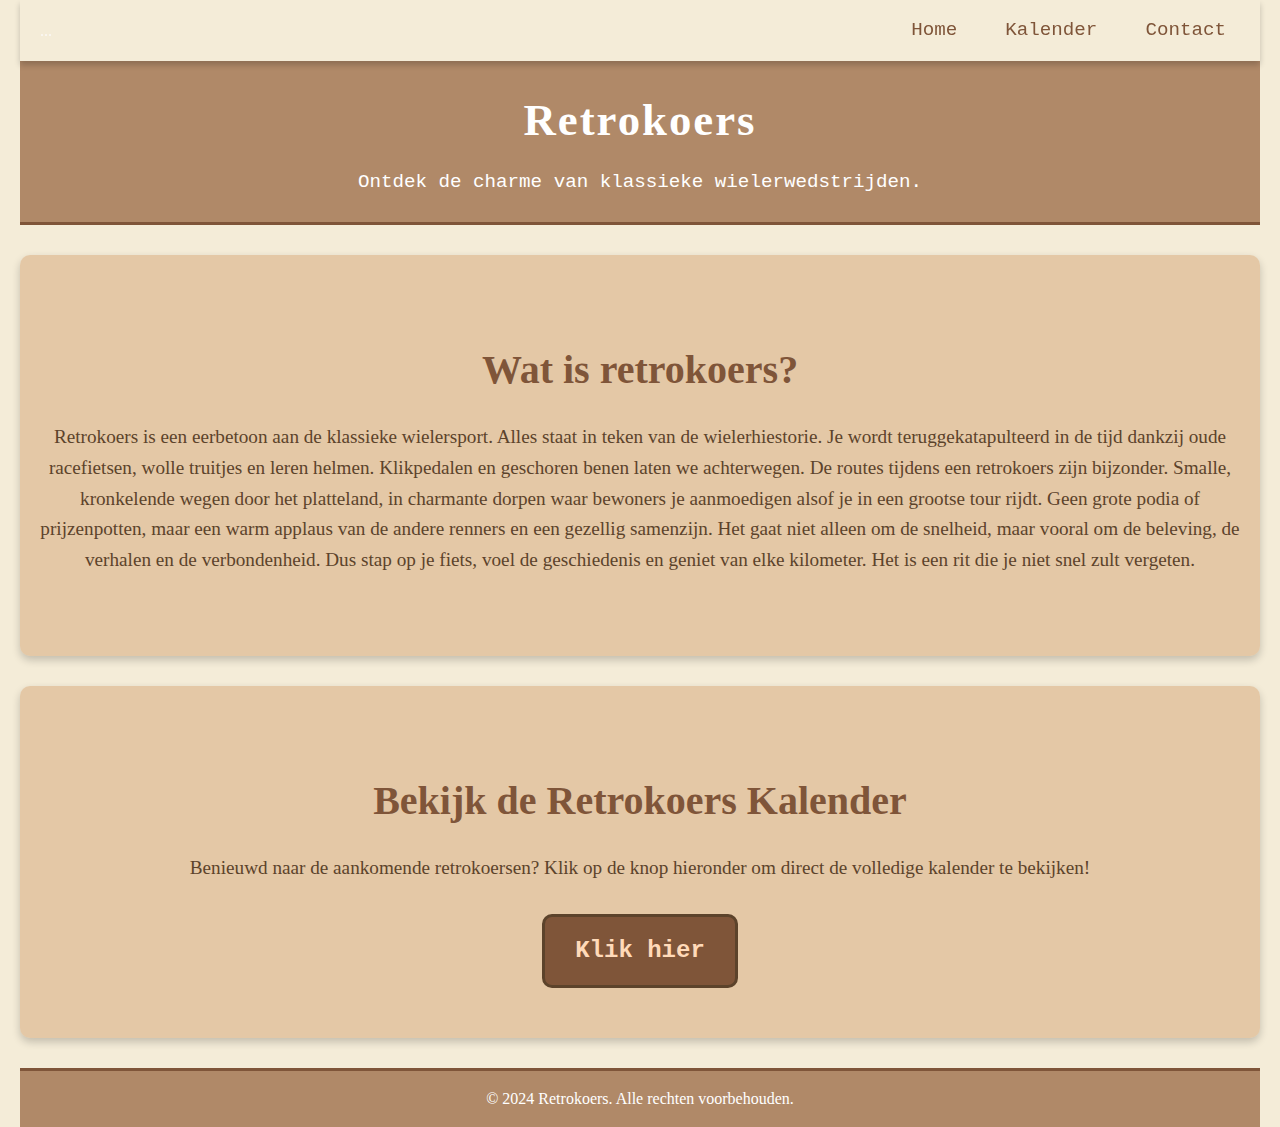
<file: index.html>
<!DOCTYPE html>
<html lang="nl">
<head>
    <meta charset="UTF-8">
    <meta name="viewport" content="width=device-width, initial-scale=1.0">
    <title>Retrokoers Kalender</title>
     <!-- Link to the external CSS file --> 
     <link rel="stylesheet" href="css/style3.css">

</head>
<body>
    <nav class="navbar">
        <div class="logo">...</div>
        <ul class="nav-links">
            <li><a href="index.html">Home</a></li>
            <li><a href="kalender.html">Kalender</a></li>
            <li><a href="contact.html">Contact</a></li>
        </ul>
      </nav>
      <header id="home">
        <h1>Retrokoers</h1>
        <p>Ontdek de charme van klassieke wielerwedstrijden.</p>
    </header>
    <main>
        
        <section class="calendar-promo">
            <div class="promo-container">
                <h2>Wat is retrokoers?</h2>
                <p> Retrokoers is een eerbetoon aan de klassieke wielersport. Alles staat in teken van de
                    wielerhiestorie. Je wordt teruggekatapulteerd in de tijd dankzij oude racefietsen, 
                    wolle truitjes en leren helmen. Klikpedalen en geschoren benen laten we achterwegen. 
                    De routes tijdens een retrokoers zijn bijzonder. Smalle, kronkelende wegen door het platteland, 
                    in charmante dorpen waar bewoners je aanmoedigen alsof je in een grootse tour rijdt.
                    Geen grote podia of prijzenpotten, 
                    maar een warm applaus van de andere renners en een gezellig samenzijn.
                    Het gaat niet alleen om de snelheid, maar vooral om de beleving, de verhalen en de verbondenheid.
                    Dus stap op je fiets, voel de geschiedenis en geniet van elke kilometer.
                    Het is een rit die je niet snel zult vergeten.
                    
                </p>
        </section>
        <section class="calendar-promo">
            <div class="promo-container">
                <h2>Bekijk de Retrokoers Kalender</h2>
                <p>Benieuwd naar de aankomende retrokoersen? Klik op de knop hieronder om direct de volledige kalender te bekijken!</p>
                <a href="kalender.html" class="promo-button">Klik hier</a>
            </div>
        </section>
        
    </main>
    <footer>
        <p>&copy; 2024 Retrokoers. Alle rechten voorbehouden.</p>
    </footer>
</body>
</html>
</file>
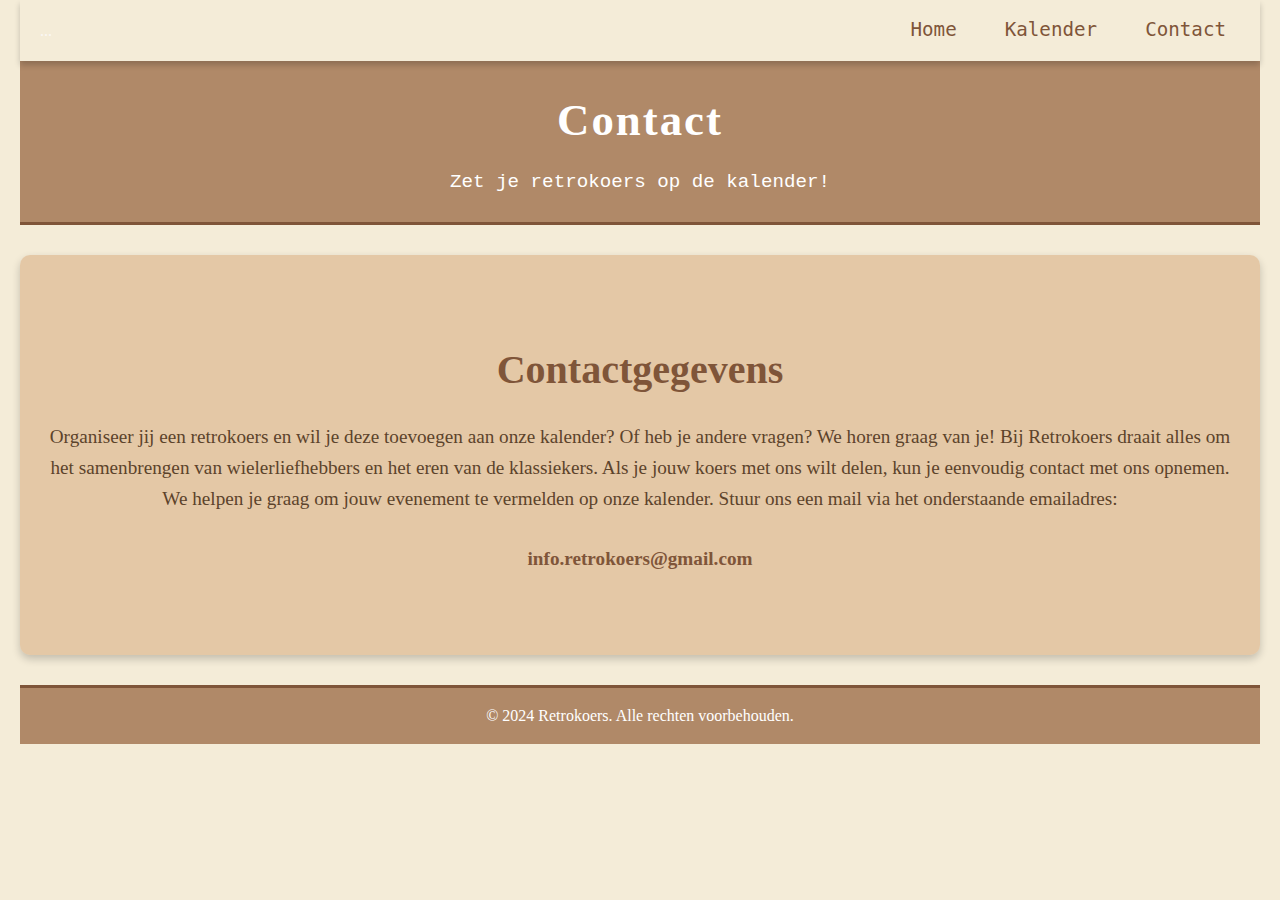
<file: contact.html>
<!DOCTYPE html>
<html lang="nl">
<head>
    <meta charset="UTF-8">
    <meta name="viewport" content="width=device-width, initial-scale=1.0">
    <title>Retrokoers Kalender</title>
     <!-- Link to the external CSS file --> 
<link rel="stylesheet" href="css/style3.css">
</head>
<body>
    <!-- Navigation Bar -->
    <nav class="navbar">
        <div class="logo">...</div>
        <ul class="nav-links">
          <li><a href="index.html">Home</a></li>
          <li><a href="kalender.html">Kalender</a></li>
          <li><a href="contact.html">Contact</a></li>
        </ul>
      </nav>

    
    <header id="home">
        <h1>Contact</h1>
        <p>Zet je retrokoers op de kalender!</p>
    </header>
    <main>
      <section class="calendar-promo">
        <div class="promo-container">
            <h2>Contactgegevens</h2>
            <p> 
              Organiseer jij een retrokoers en wil je deze toevoegen aan onze kalender?
               Of heb je andere vragen? We horen graag van je!
              Bij Retrokoers draait alles om het samenbrengen van wielerliefhebbers en het eren van de klassiekers. 
              Als je jouw koers met ons wilt delen, kun je eenvoudig contact met ons opnemen.
              We helpen je graag om jouw evenement te vermelden op onze kalender. 
              Stuur ons een mail via het onderstaande emailadres: 
            </p>
            <p> 
              <a href="mailto:info.retrokoers@gmail.com" rel="author"class="email-link"> info.retrokoers@gmail.com </a>
            </p>
    </section>
        
      </main> 

    <!-- Footer -->
    <footer>
        <p>&copy; 2024 Retrokoers. Alle rechten voorbehouden.</p>
    </footer>
</body>
</html>
</file>
<file: css/style3.css>
/* General Styles */
body {
    font-family: 'Georgia', Courier, monospace;
    margin: 0;
    padding:0 20px;;
    background-color: #f4ecd8; 
    color: #5c432b; 
    line-height: 1.6;
    background-image: url('https://www.transparenttextures.com/patterns/old-wall.png'); 
}


/* Header */
header {
    background-image: url('https://images.unsplash.com/photo-1649260237380-ce06cc326168?q=80&w=2070&auto=format&fit=crop&ixlib=rb-4.0.3&ixid=M3wxMjA3fDB8MHxwaG90by1wYWdlfHx8fGVufDB8fHx8fA=='); /* Background image URL */
    background-size: cover;        
    background-position: center;  
    background-repeat: no-repeat;   
    
    background-color: #b08968;     
    color: #fff;
    padding: 1.5em 0;
    text-align: center;
    border-bottom: 3px solid #7f5539; 
}


header h1 {
    margin: 0;
    font-size: 2.8em;
    font-family: 'Georgia', serif;
    letter-spacing: 2px;
}

header p {
    margin: 11px 0 0;
    font-size: 1.2em;
}

/* Container */
.container {
    max-width: 1000px;
    margin: 20px auto;
    padding: 0 20px;
}

/* Titles */
h1, h2 {
    text-align: center;
    margin-bottom: 20px;
}

h2 {
    font-size: 2.2em;
    color: #7f5539;
}

/* Event Section */
.event {
    display: flex;
    align-items: center;
    margin: 20px 0;
    padding: 20px;
    background-color: #f9f5f0;
    border: 2px solid #d4a373;
    border-radius: 8px;
    box-shadow: 3px 3px 8px rgba(0, 0, 0, 0.2);
    font-family: 'Georgia', serif;
}

.event img {
    max-width: 150px;
    margin-right: 20px;
    border: 3px solid #d4a373;
    border-radius: 8px;
    object-fit: cover;
}

.event-details {
    flex: 1;
}

.event-details h3 {
    margin: 0;
    font-size: 1.8em;
    color: #5c432b;
}

.event-details p {
    margin: 5px 0 10px;
    font-size: 1.1em;
    color: #7f5539;
}

.event-details a {
    color: #b08968;
    text-decoration: none;
    font-weight: bold;
    border-bottom: 2px dashed #d4a373;
}

.event-details a:hover {
    color: #5c432b;
    border-bottom: 2px solid #5c432b;
}
/* Navbar Styling */
nav {
    background-color: #b0886800; /* Warm mocha tone for a vintage touch */
    color: #fbf8f5; /* Neutral text color for good contrast */
    padding: 15px 20px;
    position: sticky;
    top: 0;
    z-index: 1000;
    box-shadow: 0px 4px 6px rgba(0, 0, 0, 0.2); /* Subtle modern shadow */
    font-family: 'Playfair Display', serif; /* Trendy serif font */
}

/* Navbar Container */
.navbar {
    display: flex;
    justify-content: space-between;
    align-items: center;
    max-width: 1200px;
    margin: 0 auto;
}

/* Logo Styling */
.logo a {
    font-size: 2em;
    font-weight: bold;
    color: #f8f1e4; /* Light beige for a subtle retro feel */
    text-decoration: none;
    text-shadow: 2px 2px 4px rgba(0, 0, 0, 0.3); /* Soft vintage shadow */
    letter-spacing: 1.2px;
    transition: color 0.3s ease-in-out;
}

.logo a:hover {
    color: #ffdab9; /* Peachy hue for a trendy hover effect */
}

/* Navigation Links */
.nav-links {
    list-style: none;
    display: flex;
    gap: 20px;
    margin: 0;
    padding: 0;
}

.nav-links li {
    display: inline;
}

.nav-links a {
    text-decoration: none;
    font-size: 1.2em;
    font-family: 'Roboto Mono', monospace; /* Retro-modern monospaced font */
    color: #7f5539; /* Matches logo for consistency */
    padding: 8px 12px;
    border: 2px solid transparent; /* Adds a clean look */
    border-radius: 8px;
    transition: all 0.3s ease-in-out;
}

.nav-links a:hover {
    background-color: #7f5539; /* Dark brown retro background */
    color: #ffdab9; /* Soft peach text */
    border-color: #ffdab9; /* Highlight effect */
    transform: translateY(-2px); /* Subtle hover lift */
    box-shadow: 0px 4px 6px rgba(0, 0, 0, 0.2); /* Gentle shadow */
}

@media screen and (max-width: 768px) {
    .hamburger-menu {
        display: flex; /* Show hamburger icon on mobile */
    }

    .nav-menu {
        position: absolute;
        top: 0;
        right: 0;
        background-color: #333;
        height: 100vh;
        width: 250px;
        transform: translateX(100%);
        transition: transform 0.3s ease;
        flex-direction: column;
        justify-content: center;
        align-items: center;
    }

    .nav-menu.active {
        transform: translateX(0); /* Slide in */
    }

    .nav-menu ul {
        flex-direction: column;
    }

    .nav-menu li {
        margin: 10px 0;
    }

    .nav-menu a {
        padding: 15px;
    }
}

/* Calendar Promo Section */
.calendar-promo {
    background-color: #d4a3737e; /* Warm tan for a vintage touch */
    color: #5c432b; /* Text in white for contrast */
    text-align: center;
    padding: 50px 20px;
    margin: 30px 0;
    border-radius: 10px;
    box-shadow: 0px 4px 8px rgba(0, 0, 0, 0.2); /* Subtle shadow for depth */
}

.calendar-promo h2 {
    font-family: 'Playfair Display', serif; /* Retro serif font */
    font-size: 2.5em;
    margin-bottom: 20px;
}

.calendar-promo p {
    font-family: 'Georgia', serif;
    font-size: 1.2em;
    margin-bottom: 30px;
}

.promo-button {
    display: inline-block;
    font-family: 'Courier New', Courier, monospace; /* Typewriter-style font */
    font-size: 1.5em;
    font-weight: bold;
    color: #ffdab9;
    text-decoration: none;
    padding: 15px 30px;
    background-color: #7f5539; /* Deep brown vintage tone */
    border: 3px solid #5c432b; /* Darker border for definition */
    border-radius: 10px;
    transition: all 0.3s ease-in-out;
}

.promo-button:hover {
    background-color: #5c432b; /* Darker hover effect */
    border-color: #ffdab9; /* Light cream hover border */
    transform: scale(1.1); /* Slight zoom effect */
    text-shadow: 1px 1px 2px rgba(0, 0, 0, 0.2); /* Subtle shadow for emphasis */
}

.email-link {
    text-decoration: none;
    color: #7f5539; /* Primary color for the link */
    font-weight: bold;
    transition: color 0.3s ease, text-shadow 0.3s ease;
}

.email-link:hover {
    color: #ffff; /* Darker shade on hover */
    text-shadow: 0px 4px 8px rgba(0, 0, 0, 0.2); /* Glow effect */
}

.email-link:active {
    color: #ff0099; /* Even darker shade for active click */
}


/* Footer */
footer {
    text-align: center;
    padding: 15px;
    background-color: #b08968;
    color: #fff;
    margin-top: 20px;
    border-top: 3px solid #7f5539;
    font-family: 'Georgia', serif;
}

footer p {
    margin: 0;
    font-size: 1em;
}
</file>
